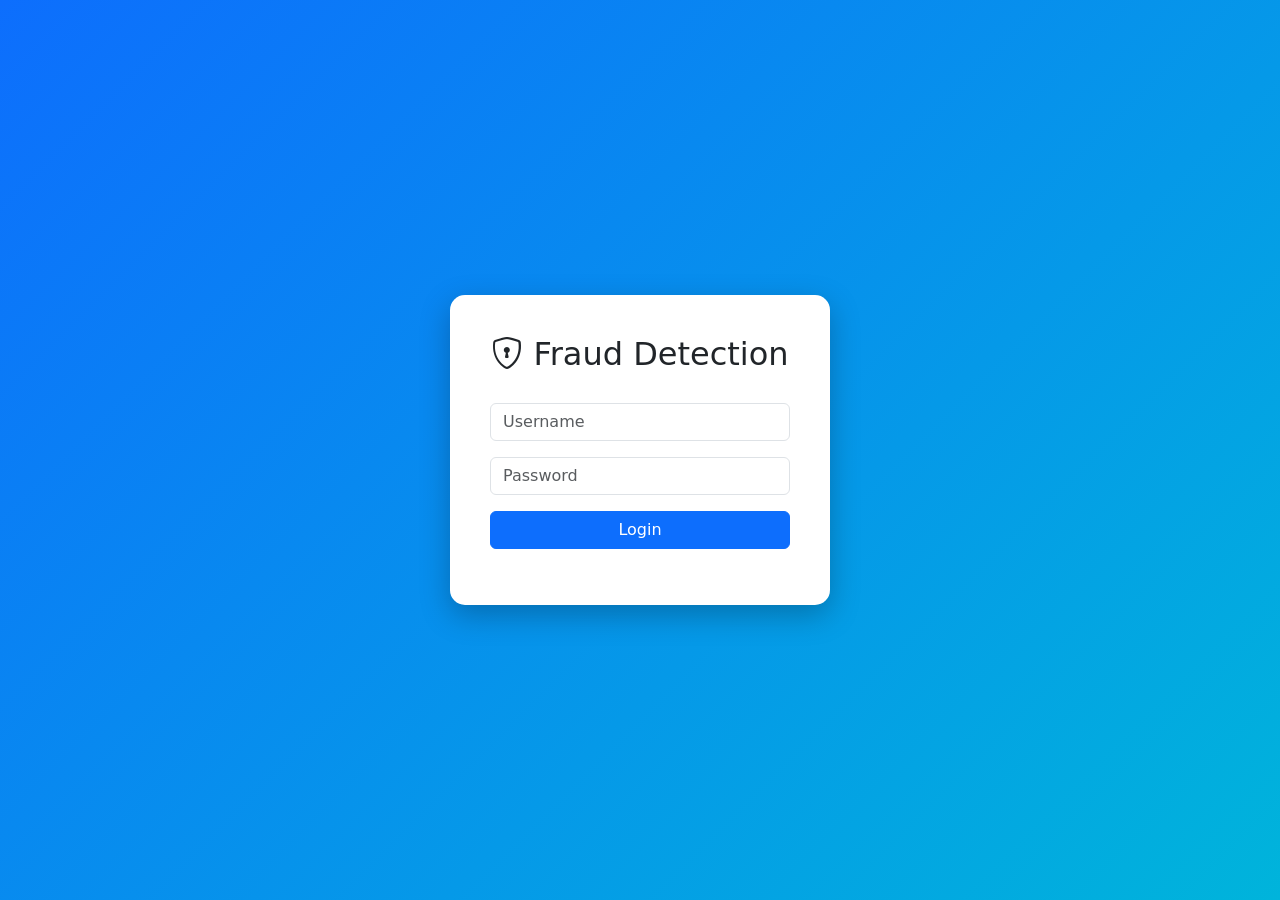
<file: frontend/login.html>
<!DOCTYPE html>
<html lang="en">

<head>

<meta charset="UTF-8">

<meta name="viewport"
content="width=device-width, initial-scale=1.0">

<title>Login</title>

<link href="https://cdn.jsdelivr.net/npm/bootstrap@5.3.7/dist/css/bootstrap.min.css" rel="stylesheet">

<link href="https://cdn.jsdelivr.net/npm/bootstrap-icons@1.13.1/font/bootstrap-icons.css" rel="stylesheet">

<link rel="stylesheet" href="login.css">

</head>

<body>

<div class="login-box">

<h2>

<i class="bi bi-shield-lock"></i>

Fraud Detection

</h2>

<input

id="username"

class="form-control mb-3"

placeholder="Username">

<input

id="password"

type="password"

class="form-control mb-3"

placeholder="Password">

<button

class="btn btn-primary w-100"

onclick="login()">

Login

</button>

<p

id="error"

class="text-danger mt-3">

</p>

</div>

<script src="login.js"></script>

</body>

</html>
</file>
<file: frontend/login.css>
body{

background:linear-gradient(135deg,#0d6efd,#00b4db);

height:100vh;

display:flex;

justify-content:center;

align-items:center;

}

.login-box{

width:380px;

background:white;

padding:40px;

border-radius:15px;

box-shadow:0 10px 30px rgba(0,0,0,.25);

}

h2{

text-align:center;

margin-bottom:30px;

}
</file>
